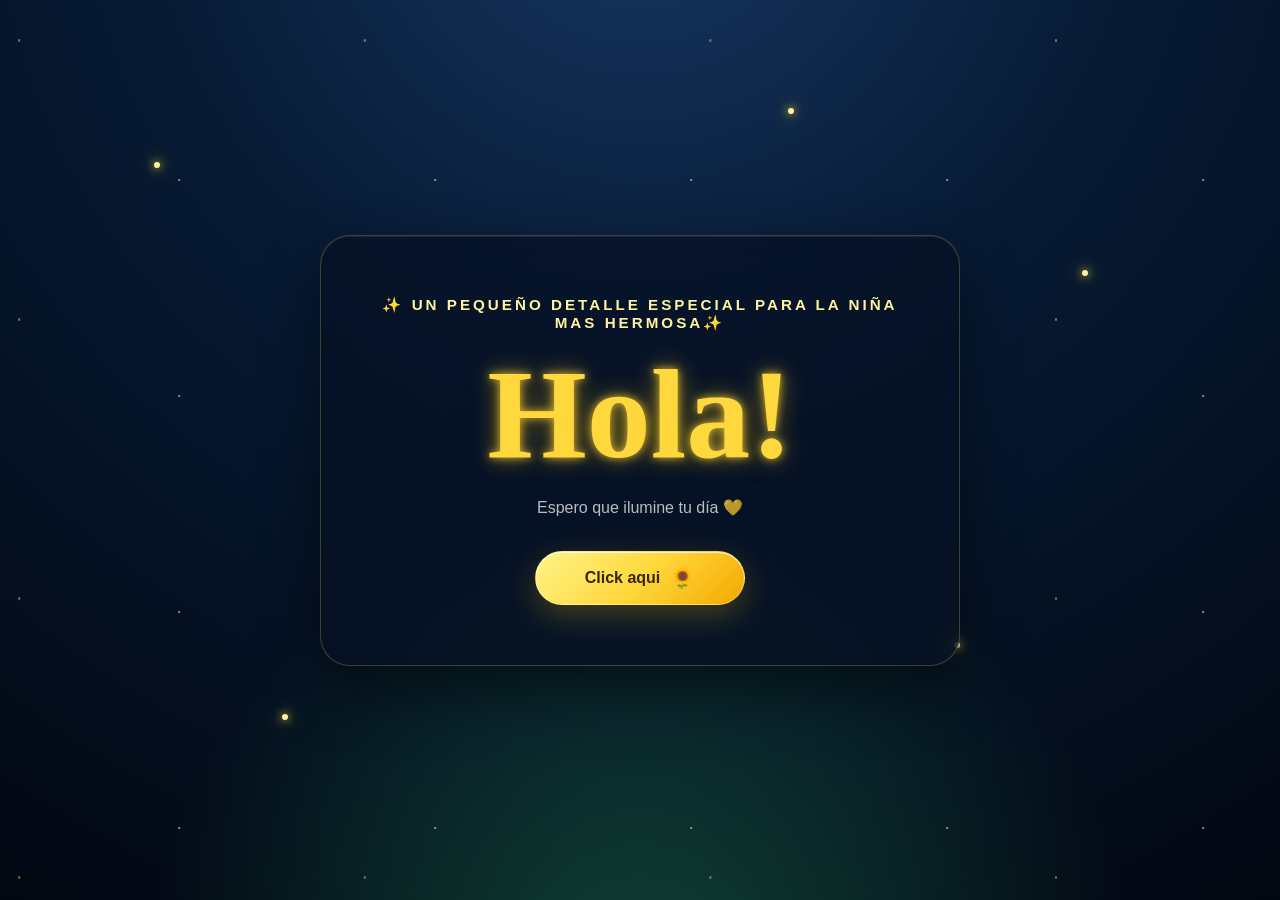
<file: index.html>
<!DOCTYPE html>
<html lang="es">

<head>
    <meta charset="UTF-8">
    <meta http-equiv="X-UA-Compatible" content="IE=edge">
    <meta name="viewport" content="width=device-width, initial-scale=1.0">

    <meta
        name="description"
        content="Un detalle especial acompañado de flores amarillas"
    >

    <link rel="stylesheet" href="css/style.css">
    <link rel="icon" href="img/flowers.png" type="image/x-icon">

    <title>Un detalle para ti</title>
</head>

<body>

    <!-- Elementos decorativos del fondo -->
    <div class="background" aria-hidden="true">
        <span class="light light--1"></span>
        <span class="light light--2"></span>
        <span class="light light--3"></span>
        <span class="light light--4"></span>
        <span class="light light--5"></span>
    </div>

    <!-- Contenido principal -->
    <main class="welcome">

        <section class="welcome__card">

            <p class="welcome__label">
                ✨ Un pequeño detalle especial para la niña mas hermosa✨
            </p>

            <h1 class="greetings" aria-label="¡Hola!">
                <span style="--delay: 0s">H</span>
                <span style="--delay: 0.1s">o</span>
                <span style="--delay: 0.2s">l</span>
                <span style="--delay: 0.3s">a</span>
                <span style="--delay: 0.4s">!</span>
            </h1>

            <div class="description">
                <span>Espero que ilumine tu día 💛</span>
            </div>

            <a class="button" href="flower.html">
                <span>Click aqui</span>
                <span class="button__icon" aria-hidden="true">🌻</span>
            </a>

        </section>

    </main>

</body>

</html>
</file>
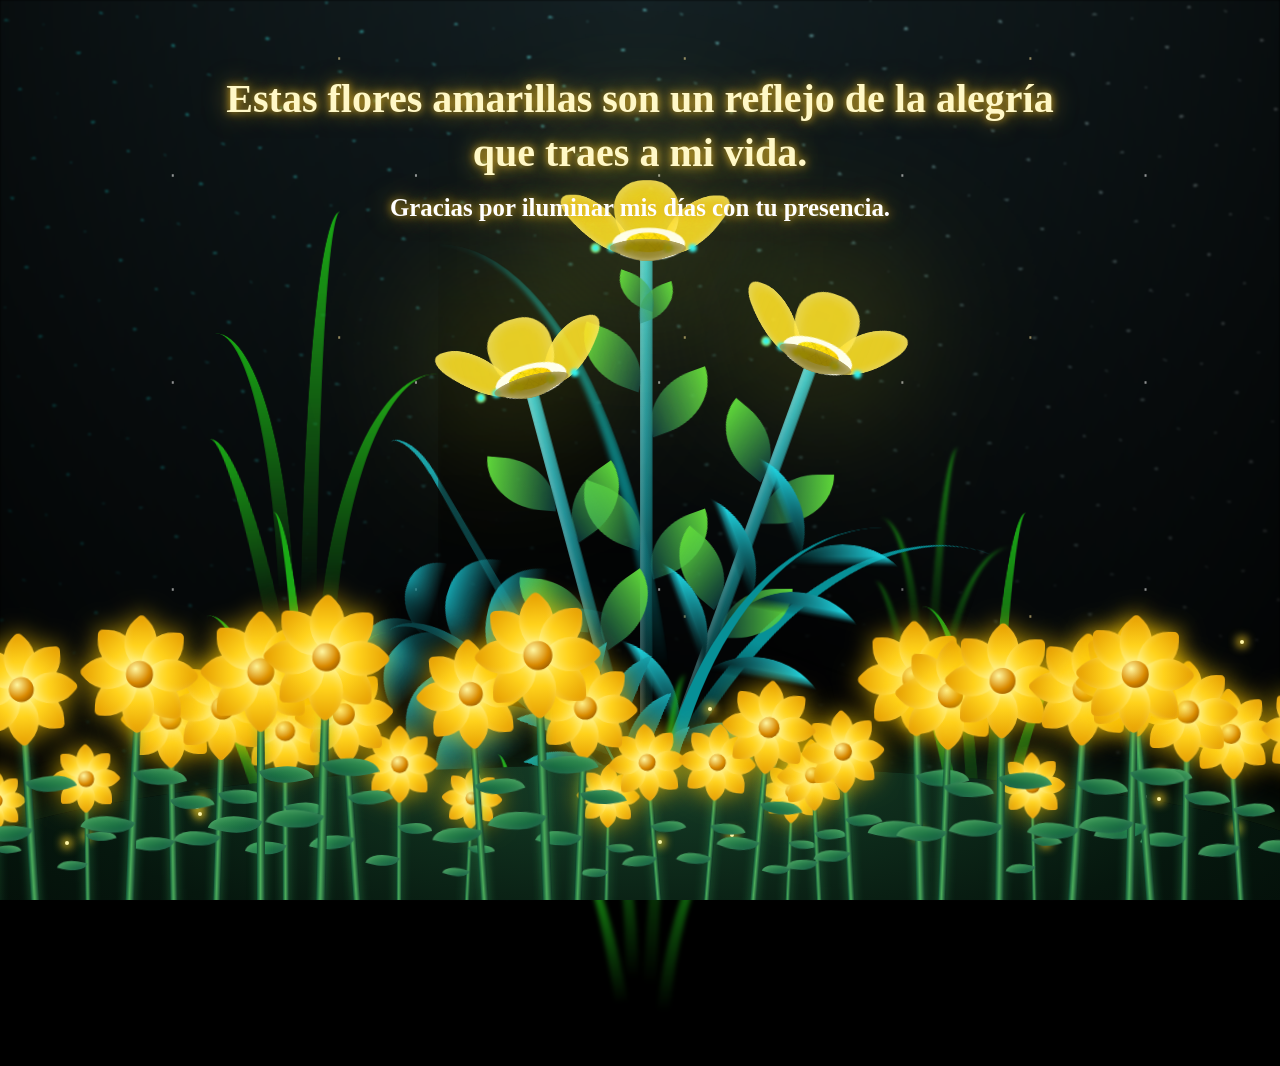
<file: flower.html>
<!DOCTYPE html>
<html lang="es">
  <head>
    <meta charset="UTF-8" />
    <meta http-equiv="X-UA-Compatible" content="IE=edge" />
    <meta name="viewport" content="width=device-width, initial-scale=1.0" />
    <link rel="stylesheet" href="css/main.css" />
    <link rel="icon" href="img/flowers.png" type="image/x-icon" />
    <title>Flower</title>
  </head>
  <body class="not-loaded">
    <audio src="sound/Reik - Inolvidable (Letra  Lyrics).mp3" autoplay></audio>
    <div id="lyrics">
     
    </div>
    <div class="night"></div>
    <div class="flowers">
      <div class="flower flower--1">
        <div class="flower__leafs flower__leafs--1">
          <div class="flower__leaf flower__leaf--1"></div>
          <div class="flower__leaf flower__leaf--2"></div>
          <div class="flower__leaf flower__leaf--3"></div>
          <div class="flower__leaf flower__leaf--4"></div>
          <div class="flower__white-circle"></div>

          <div class="flower__light flower__light--1"></div>
          <div class="flower__light flower__light--2"></div>
          <div class="flower__light flower__light--3"></div>
          <div class="flower__light flower__light--4"></div>
          <div class="flower__light flower__light--5"></div>
          <div class="flower__light flower__light--6"></div>
          <div class="flower__light flower__light--7"></div>
          <div class="flower__light flower__light--8"></div>
        </div>
        <div class="flower__line">
          <div class="flower__line__leaf flower__line__leaf--1"></div>
          <div class="flower__line__leaf flower__line__leaf--2"></div>
          <div class="flower__line__leaf flower__line__leaf--3"></div>
          <div class="flower__line__leaf flower__line__leaf--4"></div>
          <div class="flower__line__leaf flower__line__leaf--5"></div>
          <div class="flower__line__leaf flower__line__leaf--6"></div>
        </div>
      </div>

      <div class="flower flower--2">
        <div class="flower__leafs flower__leafs--2">
          <div class="flower__leaf flower__leaf--1"></div>
          <div class="flower__leaf flower__leaf--2"></div>
          <div class="flower__leaf flower__leaf--3"></div>
          <div class="flower__leaf flower__leaf--4"></div>
          <div class="flower__white-circle"></div>

          <div class="flower__light flower__light--1"></div>
          <div class="flower__light flower__light--2"></div>
          <div class="flower__light flower__light--3"></div>
          <div class="flower__light flower__light--4"></div>
          <div class="flower__light flower__light--5"></div>
          <div class="flower__light flower__light--6"></div>
          <div class="flower__light flower__light--7"></div>
          <div class="flower__light flower__light--8"></div>
        </div>
        <div class="flower__line">
          <div class="flower__line__leaf flower__line__leaf--1"></div>
          <div class="flower__line__leaf flower__line__leaf--2"></div>
          <div class="flower__line__leaf flower__line__leaf--3"></div>
          <div class="flower__line__leaf flower__line__leaf--4"></div>
        </div>
      </div>

      <div class="flower flower--3">
        <div class="flower__leafs flower__leafs--3">
          <div class="flower__leaf flower__leaf--1"></div>
          <div class="flower__leaf flower__leaf--2"></div>
          <div class="flower__leaf flower__leaf--3"></div>
          <div class="flower__leaf flower__leaf--4"></div>
          <div class="flower__white-circle"></div>

          <div class="flower__light flower__light--1"></div>
          <div class="flower__light flower__light--2"></div>
          <div class="flower__light flower__light--3"></div>
          <div class="flower__light flower__light--4"></div>
          <div class="flower__light flower__light--5"></div>
          <div class="flower__light flower__light--6"></div>
          <div class="flower__light flower__light--7"></div>
          <div class="flower__light flower__light--8"></div>
        </div>
        <div class="flower__line">
          <div class="flower__line__leaf flower__line__leaf--1"></div>
          <div class="flower__line__leaf flower__line__leaf--2"></div>
          <div class="flower__line__leaf flower__line__leaf--3"></div>
          <div class="flower__line__leaf flower__line__leaf--4"></div>
        </div>
      </div>

      <div class="grow-ans" style="--d: 1.2s">
        <div class="flower__g-long">
          <div class="flower__g-long__top"></div>
          <div class="flower__g-long__bottom"></div>
        </div>
      </div>

      <div class="growing-grass">
        <div class="flower__grass flower__grass--1">
          <div class="flower__grass--top"></div>
          <div class="flower__grass--bottom"></div>
          <div class="flower__grass__leaf flower__grass__leaf--1"></div>
          <div class="flower__grass__leaf flower__grass__leaf--2"></div>
          <div class="flower__grass__leaf flower__grass__leaf--3"></div>
          <div class="flower__grass__leaf flower__grass__leaf--4"></div>
          <div class="flower__grass__leaf flower__grass__leaf--5"></div>
          <div class="flower__grass__leaf flower__grass__leaf--6"></div>
          <div class="flower__grass__leaf flower__grass__leaf--7"></div>
          <div class="flower__grass__leaf flower__grass__leaf--8"></div>
          <div class="flower__grass__overlay"></div>
        </div>
      </div>

      <div class="growing-grass">
        <div class="flower__grass flower__grass--2">
          <div class="flower__grass--top"></div>
          <div class="flower__grass--bottom"></div>
          <div class="flower__grass__leaf flower__grass__leaf--1"></div>
          <div class="flower__grass__leaf flower__grass__leaf--2"></div>
          <div class="flower__grass__leaf flower__grass__leaf--3"></div>
          <div class="flower__grass__leaf flower__grass__leaf--4"></div>
          <div class="flower__grass__leaf flower__grass__leaf--5"></div>
          <div class="flower__grass__leaf flower__grass__leaf--6"></div>
          <div class="flower__grass__leaf flower__grass__leaf--7"></div>
          <div class="flower__grass__leaf flower__grass__leaf--8"></div>
          <div class="flower__grass__overlay"></div>
        </div>
      </div>

      <div class="grow-ans" style="--d: 2.4s">
        <div class="flower__g-right flower__g-right--1">
          <div class="leaf"></div>
        </div>
      </div>

      <div class="grow-ans" style="--d: 2.8s">
        <div class="flower__g-right flower__g-right--2">
          <div class="leaf"></div>
        </div>
      </div>

      <div class="grow-ans" style="--d: 2.8s">
        <div class="flower__g-front">
          <div
            class="flower__g-front__leaf-wrapper flower__g-front__leaf-wrapper--1"
          >
            <div class="flower__g-front__leaf"></div>
          </div>
          <div
            class="flower__g-front__leaf-wrapper flower__g-front__leaf-wrapper--2"
          >
            <div class="flower__g-front__leaf"></div>
          </div>
          <div
            class="flower__g-front__leaf-wrapper flower__g-front__leaf-wrapper--3"
          >
            <div class="flower__g-front__leaf"></div>
          </div>
          <div
            class="flower__g-front__leaf-wrapper flower__g-front__leaf-wrapper--4"
          >
            <div class="flower__g-front__leaf"></div>
          </div>
          <div
            class="flower__g-front__leaf-wrapper flower__g-front__leaf-wrapper--5"
          >
            <div class="flower__g-front__leaf"></div>
          </div>
          <div
            class="flower__g-front__leaf-wrapper flower__g-front__leaf-wrapper--6"
          >
            <div class="flower__g-front__leaf"></div>
          </div>
          <div
            class="flower__g-front__leaf-wrapper flower__g-front__leaf-wrapper--7"
          >
            <div class="flower__g-front__leaf"></div>
          </div>
          <div
            class="flower__g-front__leaf-wrapper flower__g-front__leaf-wrapper--8"
          >
            <div class="flower__g-front__leaf"></div>
          </div>
          <div class="flower__g-front__line"></div>
        </div>
      </div>

      <div class="grow-ans" style="--d: 3.2s">
        <div class="flower__g-fr">
          <div class="leaf"></div>
          <div class="flower__g-fr__leaf flower__g-fr__leaf--1"></div>
          <div class="flower__g-fr__leaf flower__g-fr__leaf--2"></div>
          <div class="flower__g-fr__leaf flower__g-fr__leaf--3"></div>
          <div class="flower__g-fr__leaf flower__g-fr__leaf--4"></div>
          <div class="flower__g-fr__leaf flower__g-fr__leaf--5"></div>
          <div class="flower__g-fr__leaf flower__g-fr__leaf--6"></div>
          <div class="flower__g-fr__leaf flower__g-fr__leaf--7"></div>
          <div class="flower__g-fr__leaf flower__g-fr__leaf--8"></div>
        </div>
      </div>

      <div class="long-g long-g--0">
        <div class="grow-ans" style="--d: 3s">
          <div class="leaf leaf--0"></div>
        </div>
        <div class="grow-ans" style="--d: 2.2s">
          <div class="leaf leaf--1"></div>
        </div>
        <div class="grow-ans" style="--d: 3.4s">
          <div class="leaf leaf--2"></div>
        </div>
        <div class="grow-ans" style="--d: 3.6s">
          <div class="leaf leaf--3"></div>
        </div>
      </div>

      <div class="long-g long-g--1">
        <div class="grow-ans" style="--d: 3.6s">
          <div class="leaf leaf--0"></div>
        </div>
        <div class="grow-ans" style="--d: 3.8s">
          <div class="leaf leaf--1"></div>
        </div>
        <div class="grow-ans" style="--d: 4s">
          <div class="leaf leaf--2"></div>
        </div>
        <div class="grow-ans" style="--d: 4.2s">
          <div class="leaf leaf--3"></div>
        </div>
      </div>

      <div class="long-g long-g--2">
        <div class="grow-ans" style="--d: 4s">
          <div class="leaf leaf--0"></div>
        </div>
        <div class="grow-ans" style="--d: 4.2s">
          <div class="leaf leaf--1"></div>
        </div>
        <div class="grow-ans" style="--d: 4.4s">
          <div class="leaf leaf--2"></div>
        </div>
        <div class="grow-ans" style="--d: 4.6s">
          <div class="leaf leaf--3"></div>
        </div>
      </div>

      <div class="long-g long-g--3">
        <div class="grow-ans" style="--d: 4s">
          <div class="leaf leaf--0"></div>
        </div>
        <div class="grow-ans" style="--d: 4.2s">
          <div class="leaf leaf--1"></div>
        </div>
        <div class="grow-ans" style="--d: 3s">
          <div class="leaf leaf--2"></div>
        </div>
        <div class="grow-ans" style="--d: 3.6s">
          <div class="leaf leaf--3"></div>
        </div>
      </div>

      <div class="long-g long-g--4">
        <div class="grow-ans" style="--d: 4s">
          <div class="leaf leaf--0"></div>
        </div>
        <div class="grow-ans" style="--d: 4.2s">
          <div class="leaf leaf--1"></div>
        </div>
        <div class="grow-ans" style="--d: 3s">
          <div class="leaf leaf--2"></div>
        </div>
        <div class="grow-ans" style="--d: 3.6s">
          <div class="leaf leaf--3"></div>
        </div>
      </div>

      <div class="long-g long-g--5">
        <div class="grow-ans" style="--d: 4s">
          <div class="leaf leaf--0"></div>
        </div>
        <div class="grow-ans" style="--d: 4.2s">
          <div class="leaf leaf--1"></div>
        </div>
        <div class="grow-ans" style="--d: 3s">
          <div class="leaf leaf--2"></div>
        </div>
        <div class="grow-ans" style="--d: 3.6s">
          <div class="leaf leaf--3"></div>
        </div>
      </div>

      <div class="long-g long-g--6">
        <div class="grow-ans" style="--d: 4.2s">
          <div class="leaf leaf--0"></div>
        </div>
        <div class="grow-ans" style="--d: 4.4s">
          <div class="leaf leaf--1"></div>
        </div>
        <div class="grow-ans" style="--d: 4.6s">
          <div class="leaf leaf--2"></div>
        </div>
        <div class="grow-ans" style="--d: 4.8s">
          <div class="leaf leaf--3"></div>
        </div>
      </div>

      <div class="long-g long-g--7">
        <div class="grow-ans" style="--d: 3s">
          <div class="leaf leaf--0"></div>
        </div>
        <div class="grow-ans" style="--d: 3.2s">
          <div class="leaf leaf--1"></div>
        </div>
        <div class="grow-ans" style="--d: 3.5s">
          <div class="leaf leaf--2"></div>
        </div>
        <div class="grow-ans" style="--d: 3.6s">
          <div class="leaf leaf--3"></div>
        </div>
      </div>
    </div>
    <script src="anim.js"></script>
    <script src="main.js"></script>
  
   <h1 class="message">
    Estas flores amarillas son un reflejo de la alegría que traes a mi vida.
    <span>Gracias por iluminar mis días con tu presencia.</span>
  </h1>

  <main class="generated-garden" id="garden" aria-label="Jardín animado de flores amarillas">
    <div class="generated-ground"></div>
  </main>

  <script>
    // Activa las animaciones aunque los scripts externos no estén disponibles.
    window.addEventListener("load", () => {
      document.body.classList.remove("not-loaded");
    });

    const garden = document.getElementById("garden");
    const amount = window.innerWidth <= 650 ? 18 : 32;

    function createFlower(index) {
      const flower = document.createElement("div");
      const x = (index / (amount - 1)) * 100 + (Math.random() * 2.4 - 1.2);
      const scale = 0.55 + Math.random() * 0.72;
      const delay = Math.random() * 1.7;
      const lean = -5 + Math.random() * 10;

      flower.className = "generated-flower";
      flower.style.setProperty("--x", `${x}%`);
      flower.style.setProperty("--size", scale.toFixed(2));
      flower.style.setProperty("--delay", `${delay.toFixed(2)}s`);
      flower.style.setProperty("--lean", `${lean.toFixed(1)}deg`);
      flower.style.zIndex = String(Math.round(scale * 10));

      flower.innerHTML = `
        <div class="generated-stem"></div>
        <div class="generated-leaf generated-leaf--left"></div>
        <div class="generated-leaf generated-leaf--right"></div>
        <div class="generated-bloom">
          ${'<i class="generated-petal"></i>'.repeat(8)}
          <i class="generated-center"></i>
        </div>`;

      garden.appendChild(flower);
    }

    function createSpark(index) {
      const spark = document.createElement("i");
      spark.className = "generated-spark";
      spark.style.left = `${3 + Math.random() * 94}%`;
      spark.style.bottom = `${8 + Math.random() * 35}%`;
      spark.style.setProperty("--delay", `${(index * .31).toFixed(2)}s`);
      garden.appendChild(spark);
    }

    for (let index = 0; index < amount; index += 1) createFlower(index);
    for (let index = 0; index < 24; index += 1) createSpark(index);
  </script>
  </body>
</html>
</file>
<file: css/style.css>
/* ==============================
   CONFIGURACIÓN GENERAL
   ============================== */

:root {
    --background-dark: #020711;
    --background-blue: #071b35;
    --yellow: #ffd83d;
    --yellow-light: #fff3a0;
    --white: #ffffff;
    --card-background: rgba(6, 17, 35, 0.7);
}

* {
    box-sizing: border-box;
    margin: 0;
    padding: 0;
}

html {
    min-height: 100%;
}

body {
    min-height: 100vh;
    overflow: hidden;

    display: flex;
    align-items: center;
    justify-content: center;

    font-family: "Segoe UI", Arial, sans-serif;
    color: var(--white);

    background:
        radial-gradient(
            circle at 50% 110%,
            rgba(39, 166, 100, 0.35),
            transparent 42%
        ),
        radial-gradient(
            circle at 50% -15%,
            #183764 0%,
            var(--background-blue) 40%,
            var(--background-dark) 100%
        );
}

/* ==============================
   FONDO DECORATIVO
   ============================== */

.background {
    position: fixed;
    inset: 0;
    z-index: 0;
    overflow: hidden;
    pointer-events: none;
}

.background::before {
    content: "";
    position: absolute;
    inset: 0;

    opacity: 0.55;

    background-image:
        radial-gradient(
            circle,
            rgba(255, 255, 255, 0.9) 0 1px,
            transparent 1.5px
        ),
        radial-gradient(
            circle,
            rgba(255, 225, 105, 0.85) 0 1px,
            transparent 1.5px
        );

    background-position:
        4vw 8vh,
        15vw 20vh;

    background-size:
        20vw 24vh,
        27vw 31vh;

    animation: stars 4s ease-in-out infinite alternate;
}

.light {
    position: absolute;
    width: 6px;
    height: 6px;

    border-radius: 50%;
    background: var(--yellow-light);

    box-shadow:
        0 0 8px var(--yellow),
        0 0 18px rgba(255, 216, 61, 0.8);

    animation: float 5s ease-in-out infinite;
}

.light--1 {
    top: 18%;
    left: 12%;
}

.light--2 {
    top: 30%;
    right: 15%;
    animation-delay: 1s;
}

.light--3 {
    bottom: 20%;
    left: 22%;
    animation-delay: 2s;
}

.light--4 {
    bottom: 28%;
    right: 25%;
    animation-delay: 0.5s;
}

.light--5 {
    top: 12%;
    right: 38%;
    animation-delay: 1.5s;
}

/* ==============================
   CONTENIDO PRINCIPAL
   ============================== */

.welcome {
    position: relative;
    z-index: 10;

    width: min(92%, 680px);
    padding: 20px;
}

.welcome__card {
    padding: clamp(32px, 7vw, 60px) clamp(22px, 6vw, 55px);

    text-align: center;

    border: 1px solid rgba(255, 230, 110, 0.22);
    border-radius: 30px;

    background: var(--card-background);
    box-shadow:
        0 25px 60px rgba(0, 0, 0, 0.45),
        inset 0 1px rgba(255, 255, 255, 0.08);

    backdrop-filter: blur(12px);
    animation: card-appear 1.2s ease both;
}

.welcome__label {
    margin-bottom: 18px;

    color: var(--yellow-light);
    font-size: clamp(0.78rem, 2vw, 0.95rem);
    font-weight: 600;
    letter-spacing: 3px;
    text-transform: uppercase;
}

/* ==============================
   SALUDO ANIMADO
   ============================== */

.greetings {
    display: flex;
    justify-content: center;

    margin-bottom: 20px;

    font-family: Georgia, "Times New Roman", serif;
    font-size: clamp(4rem, 16vw, 8rem);
    line-height: 1;
}

.greetings span {
    display: inline-block;

    color: var(--yellow);
    text-shadow:
        0 0 8px rgba(255, 216, 61, 0.8),
        0 0 24px rgba(255, 195, 0, 0.55);

    animation:
        letter-appear 0.8s ease var(--delay) both,
        letter-float 2.6s ease-in-out
        calc(var(--delay) + 0.8s) infinite;
}

/* ==============================
   DESCRIPCIÓN
   ============================== */

.description {
    margin-bottom: 34px;
}

.description p {
    margin-bottom: 8px;

    color: var(--white);
    font-size: clamp(1.05rem, 3vw, 1.4rem);
    font-weight: 600;
    letter-spacing: 1px;
}

.description span {
    color: rgba(255, 255, 255, 0.72);
    font-size: clamp(0.9rem, 2vw, 1rem);
}

/* ==============================
   BOTÓN
   ============================== */

.button {
    display: inline-flex;
    align-items: center;
    justify-content: center;
    gap: 10px;

    min-width: 210px;
    padding: 14px 24px;

    border: 1px solid rgba(255, 255, 255, 0.3);
    border-radius: 999px;

    color: #362600;
    font-size: 1rem;
    font-weight: 700;
    text-decoration: none;

    background: linear-gradient(
        135deg,
        #fff58a,
        var(--yellow),
        #f3a900
    );

    box-shadow:
        0 10px 30px rgba(255, 190, 0, 0.25),
        inset 0 1px rgba(255, 255, 255, 0.7);

    transition:
        transform 0.25s ease,
        box-shadow 0.25s ease,
        filter 0.25s ease;
}

.button:hover {
    transform: translateY(-4px) scale(1.03);
    filter: brightness(1.08);

    box-shadow:
        0 15px 38px rgba(255, 190, 0, 0.4),
        inset 0 1px rgba(255, 255, 255, 0.8);
}

.button:active {
    transform: translateY(-1px) scale(0.98);
}

.button:focus-visible {
    outline: 3px solid var(--white);
    outline-offset: 5px;
}

.button__icon {
    font-size: 1.25rem;
    transition: transform 0.3s ease;
}

.button:hover .button__icon {
    transform: rotate(15deg) scale(1.15);
}

/* ==============================
   ANIMACIONES
   ============================== */

@keyframes card-appear {
    from {
        opacity: 0;
        transform: translateY(30px) scale(0.96);
    }

    to {
        opacity: 1;
        transform: translateY(0) scale(1);
    }
}

@keyframes letter-appear {
    from {
        opacity: 0;
        transform: translateY(-35px) rotate(-8deg);
    }

    to {
        opacity: 1;
        transform: translateY(0) rotate(0);
    }
}

@keyframes letter-float {
    0%,
    100% {
        transform: translateY(0);
    }

    50% {
        transform: translateY(-8px);
    }
}

@keyframes float {
    0%,
    100% {
        opacity: 0.25;
        transform: translateY(18px) scale(0.7);
    }

    50% {
        opacity: 1;
        transform: translateY(-22px) scale(1);
    }
}

@keyframes stars {
    from {
        opacity: 0.35;
    }

    to {
        opacity: 0.7;
    }
}

/* ==============================
   DISEÑO PARA CELULARES
   ============================== */

@media (max-width: 600px) {
    .welcome {
        width: 94%;
        padding: 12px;
    }

    .welcome__card {
        padding: 35px 18px;
        border-radius: 24px;
    }

    .greetings {
        font-size: clamp(4rem, 22vw, 6rem);
    }

    .button {
        width: 100%;
        max-width: 280px;
    }
}

/* Reduce las animaciones si el usuario lo solicita */

@media (prefers-reduced-motion: reduce) {
    *,
    *::before,
    *::after {
        animation-duration: 0.01ms !important;
        animation-iteration-count: 1 !important;
    }
}
</file>
<file: css/main.css>
*,
*::after,
*::before {
  padding: 0;
  margin: 0;
  box-sizing: border-box;
}

:root {
  --dark-color: #000;
}

body {
  display: flex;
  align-items: flex-end;
  justify-content: center;
  min-height: 100vh;
  background-color: var(--dark-color);
  overflow: hidden;
  perspective: 1000px;
}

#lyrics {
  font-size: 28px;
  font-family: "Franklin Gothic Medium", "Arial Narrow", Arial, sans-serif;
  color: white;
  position: absolute;
  margin-bottom: 20%;
  z-index: 1;
  font-weight: bold;
  letter-spacing: 4px;
}
@media only screen and (max-width: 600px) {
  /* Estilos específicos para dispositivos con un ancho máximo de 600px */
  #lyrics {
      font-size: 14px; /* Reduce el tamaño del texto para dispositivos más pequeños */
      margin-bottom: 530px;
      letter-spacing: 3px;
  }

}
.titulo {
  margin-bottom: 180px;
  font-family: "Arial Narrow", Arial, sans-serif;
  color: yellow;
  position: absolute;
  font-weight: bold;
  letter-spacing: 10px;
  opacity: 0;
  animation: fadeIn 3s ease-in-out forwards;
  text-align: center;
}
@keyframes fadeIn {
  from {
    opacity: 0;
  }
  to {
    opacity: 1;
  }
}

.night {
  z-index: -1;
  position: absolute;
  left: 50%;
  top: 0;
  transform: translateX(-50%);
  width: 100%;
  height: 100%;
  filter: blur(0.1vmin);
  background-image: radial-gradient(
      ellipse at top,
      transparent 0%,
      var(--dark-color)
    ),
    radial-gradient(
      ellipse at bottom,
      var(--dark-color),
      rgba(145, 233, 255, 0.2)
    ),
    repeating-linear-gradient(
      220deg,
      rgb(0, 0, 0) 0px,
      rgb(0, 0, 0) 19px,
      transparent 19px,
      transparent 22px
    ),
    repeating-linear-gradient(
      189deg,
      rgb(0, 0, 0) 0px,
      rgb(0, 0, 0) 19px,
      transparent 19px,
      transparent 22px
    ),
    repeating-linear-gradient(
      148deg,
      rgb(0, 0, 0) 0px,
      rgb(0, 0, 0) 19px,
      transparent 19px,
      transparent 22px
    ),
    linear-gradient(90deg, rgb(0, 255, 250), rgb(240, 240, 240));
}

.flowers {
  position: relative;
  transform: scale(0.9);
  /*margin-bottom: 100px;
  */
}

@media only screen and (max-width: 600px) {
  /* Estilos específicos para dispositivos con un ancho máximo de 600px */
.flowers {
      font-size: 14px;
      margin-bottom: 35%;
      letter-spacing: 3px;
      transform: scale(1.0);
}

}

.flower {
  position: absolute;
  bottom: 10vmin;
  transform-origin: bottom center;
  z-index: 10;
  --fl-speed: 0.8s;
}
.flower--1 {
  -webkit-animation: moving-flower-1 4s linear infinite;
  animation: moving-flower-1 4s linear infinite;
}
.flower--1 .flower__line {
  height: 70vmin;
  -webkit-animation-delay: 0.3s;
  animation-delay: 0.3s;
}
.flower--1 .flower__line__leaf--1 {
  -webkit-animation: blooming-leaf-right var(--fl-speed) 1.6s backwards;
  animation: blooming-leaf-right var(--fl-speed) 1.6s backwards;
}
.flower--1 .flower__line__leaf--2 {
  -webkit-animation: blooming-leaf-right var(--fl-speed) 1.4s backwards;
  animation: blooming-leaf-right var(--fl-speed) 1.4s backwards;
}
.flower--1 .flower__line__leaf--3 {
  -webkit-animation: blooming-leaf-left var(--fl-speed) 1.2s backwards;
  animation: blooming-leaf-left var(--fl-speed) 1.2s backwards;
}
.flower--1 .flower__line__leaf--4 {
  -webkit-animation: blooming-leaf-left var(--fl-speed) 1s backwards;
  animation: blooming-leaf-left var(--fl-speed) 1s backwards;
}
.flower--1 .flower__line__leaf--5 {
  -webkit-animation: blooming-leaf-right var(--fl-speed) 1.8s backwards;
  animation: blooming-leaf-right var(--fl-speed) 1.8s backwards;
}
.flower--1 .flower__line__leaf--6 {
  -webkit-animation: blooming-leaf-left var(--fl-speed) 2s backwards;
  animation: blooming-leaf-left var(--fl-speed) 2s backwards;
}
.flower--2 {
  left: 50%;
  transform: rotate(20deg);
  -webkit-animation: moving-flower-2 4s linear infinite;
  animation: moving-flower-2 4s linear infinite;
}
.flower--2 .flower__line {
  height: 60vmin;
  -webkit-animation-delay: 0.6s;
  animation-delay: 0.6s;
}
.flower--2 .flower__line__leaf--1 {
  -webkit-animation: blooming-leaf-right var(--fl-speed) 1.9s backwards;
  animation: blooming-leaf-right var(--fl-speed) 1.9s backwards;
}
.flower--2 .flower__line__leaf--2 {
  -webkit-animation: blooming-leaf-right var(--fl-speed) 1.7s backwards;
  animation: blooming-leaf-right var(--fl-speed) 1.7s backwards;
}
.flower--2 .flower__line__leaf--3 {
  -webkit-animation: blooming-leaf-left var(--fl-speed) 1.5s backwards;
  animation: blooming-leaf-left var(--fl-speed) 1.5s backwards;
}
.flower--2 .flower__line__leaf--4 {
  -webkit-animation: blooming-leaf-left var(--fl-speed) 1.3s backwards;
  animation: blooming-leaf-left var(--fl-speed) 1.3s backwards;
}
.flower--3 {
  left: 50%;
  transform: rotate(-15deg);
  -webkit-animation: moving-flower-3 4s linear infinite;
  animation: moving-flower-3 4s linear infinite;
}
.flower--3 .flower__line {
  -webkit-animation-delay: 0.9s;
  animation-delay: 0.9s;
}
.flower--3 .flower__line__leaf--1 {
  -webkit-animation: blooming-leaf-right var(--fl-speed) 2.5s backwards;
  animation: blooming-leaf-right var(--fl-speed) 2.5s backwards;
}
.flower--3 .flower__line__leaf--2 {
  -webkit-animation: blooming-leaf-right var(--fl-speed) 2.3s backwards;
  animation: blooming-leaf-right var(--fl-speed) 2.3s backwards;
}
.flower--3 .flower__line__leaf--3 {
  -webkit-animation: blooming-leaf-left var(--fl-speed) 2.1s backwards;
  animation: blooming-leaf-left var(--fl-speed) 2.1s backwards;
}
.flower--3 .flower__line__leaf--4 {
  -webkit-animation: blooming-leaf-left var(--fl-speed) 1.9s backwards;
  animation: blooming-leaf-left var(--fl-speed) 1.9s backwards;
}
.flower__leafs {
  position: relative;
  -webkit-animation: blooming-flower 2s backwards;
  animation: blooming-flower 2s backwards;
}
.flower__leafs--1 {
  -webkit-animation-delay: 1.1s;
  animation-delay: 1.1s;
}
.flower__leafs--2 {
  -webkit-animation-delay: 1.4s;
  animation-delay: 1.4s;
}
.flower__leafs--3 {
  -webkit-animation-delay: 1.7s;
  animation-delay: 1.7s;
}
.flower__leafs::after {
  content: "";
  position: absolute;
  left: 0;
  top: 0;
  transform: translate(-50%, -100%);
  width: 8vmin;
  height: 8vmin;
  background-color: #f9fd25;
  /* background-color: #fd2525; */
  filter: blur(10vmin);
}
.flower__leaf {
  position: absolute;
  bottom: 0;
  left: 50%;
  width: 8vmin;
  height: 11vmin;
  border-radius: 51% 49% 47% 53%/44% 45% 55% 69%;
  background-color: #253bfd;
  background-color: #fddd25;
  transform-origin: bottom center;
  opacity: 0.9;
  box-shadow: inset 0 0 2vmin rgba(255, 255, 255, 0.5);
}
.flower__leaf--1 {
  transform: translate(-10%, 1%) rotateY(40deg) rotateX(-50deg);
}
.flower__leaf--2 {
  transform: translate(-50%, -4%) rotateX(40deg);
}
.flower__leaf--3 {
  transform: translate(-90%, 0%) rotateY(45deg) rotateX(50deg);
}
.flower__leaf--4 {
  width: 8vmin;
  height: 8vmin;
  transform-origin: bottom left;
  border-radius: 4vmin 10vmin 4vmin 4vmin;
  transform: translate(0%, 18%) rotateX(70deg) rotate(-43deg);
  background-color: #7c6901;
  z-index: 1;
  opacity: 0.8;
}
.flower__white-circle {
  position: absolute;
  left: -3.5vmin;
  top: -3vmin;
  width: 9vmin;
  height: 4vmin;
  border-radius: 50%;
  background-color: #fff;
}
.flower__white-circle::after {
  content: "";
  position: absolute;
  left: 50%;
  top: 45%;
  transform: translate(-50%, -50%);
  width: 60%;
  height: 60%;
  border-radius: inherit;
  background-image: repeating-linear-gradient(
      135deg,
      rgba(0, 0, 0, 0.03) 0px,
      rgba(0, 0, 0, 0.03) 1px,
      transparent 1px,
      transparent 12px
    ),
    repeating-linear-gradient(
      45deg,
      rgba(0, 0, 0, 0.03) 0px,
      rgba(0, 0, 0, 0.03) 1px,
      transparent 1px,
      transparent 12px
    ),
    repeating-linear-gradient(
      67.5deg,
      rgba(0, 0, 0, 0.03) 0px,
      rgba(0, 0, 0, 0.03) 1px,
      transparent 1px,
      transparent 12px
    ),
    repeating-linear-gradient(
      135deg,
      rgba(0, 0, 0, 0.03) 0px,
      rgba(0, 0, 0, 0.03) 1px,
      transparent 1px,
      transparent 12px
    ),
    repeating-linear-gradient(
      45deg,
      rgba(0, 0, 0, 0.03) 0px,
      rgba(0, 0, 0, 0.03) 1px,
      transparent 1px,
      transparent 12px
    ),
    repeating-linear-gradient(
      112.5deg,
      rgba(0, 0, 0, 0.03) 0px,
      rgba(0, 0, 0, 0.03) 1px,
      transparent 1px,
      transparent 12px
    ),
    repeating-linear-gradient(
      112.5deg,
      rgba(0, 0, 0, 0.03) 0px,
      rgba(0, 0, 0, 0.03) 1px,
      transparent 1px,
      transparent 12px
    ),
    repeating-linear-gradient(
      45deg,
      rgba(0, 0, 0, 0.03) 0px,
      rgba(0, 0, 0, 0.03) 1px,
      transparent 1px,
      transparent 12px
    ),
    repeating-linear-gradient(
      22.5deg,
      rgba(0, 0, 0, 0.03) 0px,
      rgba(0, 0, 0, 0.03) 1px,
      transparent 1px,
      transparent 12px
    ),
    repeating-linear-gradient(
      45deg,
      rgba(0, 0, 0, 0.03) 0px,
      rgba(0, 0, 0, 0.03) 1px,
      transparent 1px,
      transparent 12px
    ),
    repeating-linear-gradient(
      22.5deg,
      rgba(0, 0, 0, 0.03) 0px,
      rgba(0, 0, 0, 0.03) 1px,
      transparent 1px,
      transparent 12px
    ),
    repeating-linear-gradient(
      135deg,
      rgba(0, 0, 0, 0.03) 0px,
      rgba(0, 0, 0, 0.03) 1px,
      transparent 1px,
      transparent 12px
    ),
    repeating-linear-gradient(
      157.5deg,
      rgba(0, 0, 0, 0.03) 0px,
      rgba(0, 0, 0, 0.03) 1px,
      transparent 1px,
      transparent 12px
    ),
    repeating-linear-gradient(
      67.5deg,
      rgba(0, 0, 0, 0.03) 0px,
      rgba(0, 0, 0, 0.03) 1px,
      transparent 1px,
      transparent 12px
    ),
    repeating-linear-gradient(
      67.5deg,
      rgba(0, 0, 0, 0.03) 0px,
      rgba(0, 0, 0, 0.03) 1px,
      transparent 1px,
      transparent 12px
    ),
    linear-gradient(90deg, rgb(255, 235, 18), rgb(255, 206, 0));
}
.flower__line {
  height: 55vmin;
  width: 1.5vmin;
  background-image: linear-gradient(
      to left,
      rgba(0, 0, 0, 0.2),
      transparent,
      rgba(255, 255, 255, 0.2)
    ),
    linear-gradient(to top, transparent 10%, #14757a, #39c6d6);
  box-shadow: inset 0 0 2px rgba(0, 0, 0, 0.5);
  -webkit-animation: grow-flower-tree 4s backwards;
  animation: grow-flower-tree 4s backwards;
}
.flower__line__leaf {
  --w: 7vmin;
  --h: calc(var(--w) + 2vmin);
  position: absolute;
  top: 20%;
  left: 90%;
  width: var(--w);
  height: var(--h);
  border-top-right-radius: var(--h);
  border-bottom-left-radius: var(--h);
  background-image: linear-gradient(to top, rgba(20, 117, 122, 0.4), #5ed639);
}
.flower__line__leaf--1 {
  transform: rotate(70deg) rotateY(30deg);
}
.flower__line__leaf--2 {
  top: 45%;
  transform: rotate(70deg) rotateY(30deg);
}
.flower__line__leaf--3,
.flower__line__leaf--4,
.flower__line__leaf--6 {
  border-top-right-radius: 0;
  border-bottom-left-radius: 0;
  border-top-left-radius: var(--h);
  border-bottom-right-radius: var(--h);
  left: -460%;
  top: 12%;
  transform: rotate(-70deg) rotateY(30deg);
}
.flower__line__leaf--4 {
  top: 40%;
}
.flower__line__leaf--5 {
  top: 0;
  transform-origin: left;
  transform: rotate(70deg) rotateY(30deg) scale(0.6);
}
.flower__line__leaf--6 {
  top: -2%;
  left: -450%;
  transform-origin: right;
  transform: rotate(-70deg) rotateY(30deg) scale(0.6);
}
.flower__light {
  position: absolute;
  bottom: 0vmin;
  width: 1vmin;
  height: 1vmin;
  background-color: rgb(255, 251, 0);
  border-radius: 50%;
  filter: blur(0.2vmin);
  -webkit-animation: light-ans 4s linear infinite backwards;
  animation: light-ans 4s linear infinite backwards;
}
.flower__light:nth-child(odd) {
  background-color: #23f0ff;
}
.flower__light--1 {
  left: -2vmin;
  -webkit-animation-delay: 1s;
  animation-delay: 1s;
}
.flower__light--2 {
  left: 3vmin;
  -webkit-animation-delay: 0.5s;
  animation-delay: 0.5s;
}
.flower__light--3 {
  left: -6vmin;
  -webkit-animation-delay: 0.3s;
  animation-delay: 0.3s;
}
.flower__light--4 {
  left: 6vmin;
  -webkit-animation-delay: 0.9s;
  animation-delay: 0.9s;
}
.flower__light--5 {
  left: -1vmin;
  -webkit-animation-delay: 1.5s;
  animation-delay: 1.5s;
}
.flower__light--6 {
  left: -4vmin;
  -webkit-animation-delay: 3s;
  animation-delay: 3s;
}
.flower__light--7 {
  left: 3vmin;
  -webkit-animation-delay: 2s;
  animation-delay: 2s;
}
.flower__light--8 {
  left: -6vmin;
  -webkit-animation-delay: 3.5s;
  animation-delay: 3.5s;
}
.flower__grass {
  --c: #159faa;
  --line-w: 1.5vmin;
  position: absolute;
  bottom: 12vmin;
  left: -7vmin;
  display: flex;
  flex-direction: column;
  align-items: flex-end;
  z-index: 20;
  transform-origin: bottom center;
  transform: rotate(-48deg) rotateY(40deg);
}
.flower__grass--1 {
  -webkit-animation: moving-grass 2s linear infinite;
  animation: moving-grass 2s linear infinite;
}
.flower__grass--2 {
  left: 2vmin;
  bottom: 10vmin;
  transform: scale(0.5) rotate(75deg) rotateX(10deg) rotateY(-200deg);
  opacity: 0.8;
  z-index: 0;
  -webkit-animation: moving-grass--2 1.5s linear infinite;
  animation: moving-grass--2 1.5s linear infinite;
}
.flower__grass--top {
  width: 7vmin;
  height: 10vmin;
  border-top-right-radius: 100%;
  border-right: var(--line-w) solid var(--c);
  transform-origin: bottom center;
  transform: rotate(-2deg);
}
.flower__grass--bottom {
  margin-top: -2px;
  width: var(--line-w);
  height: 25vmin;
  background-image: linear-gradient(to top, transparent, var(--c));
}
.flower__grass__leaf {
  --size: 10vmin;
  position: absolute;
  width: calc(var(--size) * 2.1);
  height: var(--size);
  border-top-left-radius: var(--size);
  border-top-right-radius: var(--size);
  background-image: linear-gradient(
    to top,
    transparent,
    transparent 30%,
    var(--c)
  );
  z-index: 100;
}
.flower__grass__leaf--1 {
  top: -6%;
  left: 30%;
  --size: 6vmin;
  transform: rotate(-20deg);
  -webkit-animation: growing-grass-ans--1 2s 2.6s backwards;
  animation: growing-grass-ans--1 2s 2.6s backwards;
}
@-webkit-keyframes growing-grass-ans--1 {
  0% {
    transform-origin: bottom left;
    transform: rotate(-20deg) scale(0);
  }
}
@keyframes growing-grass-ans--1 {
  0% {
    transform-origin: bottom left;
    transform: rotate(-20deg) scale(0);
  }
}
.flower__grass__leaf--2 {
  top: -5%;
  left: -110%;
  --size: 6vmin;
  transform: rotate(10deg);
  -webkit-animation: growing-grass-ans--2 2s 2.4s linear backwards;
  animation: growing-grass-ans--2 2s 2.4s linear backwards;
}
@-webkit-keyframes growing-grass-ans--2 {
  0% {
    transform-origin: bottom right;
    transform: rotate(10deg) scale(0);
  }
}
@keyframes growing-grass-ans--2 {
  0% {
    transform-origin: bottom right;
    transform: rotate(10deg) scale(0);
  }
}
.flower__grass__leaf--3 {
  top: 5%;
  left: 60%;
  --size: 8vmin;
  transform: rotate(-18deg) rotateX(-20deg);
  -webkit-animation: growing-grass-ans--3 2s 2.2s linear backwards;
  animation: growing-grass-ans--3 2s 2.2s linear backwards;
}
@-webkit-keyframes growing-grass-ans--3 {
  0% {
    transform-origin: bottom left;
    transform: rotate(-18deg) rotateX(-20deg) scale(0);
  }
}
@keyframes growing-grass-ans--3 {
  0% {
    transform-origin: bottom left;
    transform: rotate(-18deg) rotateX(-20deg) scale(0);
  }
}
.flower__grass__leaf--4 {
  top: 6%;
  left: -135%;
  --size: 8vmin;
  transform: rotate(2deg);
  -webkit-animation: growing-grass-ans--4 2s 2s linear backwards;
  animation: growing-grass-ans--4 2s 2s linear backwards;
}
@-webkit-keyframes growing-grass-ans--4 {
  0% {
    transform-origin: bottom right;
    transform: rotate(2deg) scale(0);
  }
}
@keyframes growing-grass-ans--4 {
  0% {
    transform-origin: bottom right;
    transform: rotate(2deg) scale(0);
  }
}
.flower__grass__leaf--5 {
  top: 20%;
  left: 60%;
  --size: 10vmin;
  transform: rotate(-24deg) rotateX(-20deg);
  -webkit-animation: growing-grass-ans--5 2s 1.8s linear backwards;
  animation: growing-grass-ans--5 2s 1.8s linear backwards;
}
@-webkit-keyframes growing-grass-ans--5 {
  0% {
    transform-origin: bottom left;
    transform: rotate(-24deg) rotateX(-20deg) scale(0);
  }
}
@keyframes growing-grass-ans--5 {
  0% {
    transform-origin: bottom left;
    transform: rotate(-24deg) rotateX(-20deg) scale(0);
  }
}
.flower__grass__leaf--6 {
  top: 22%;
  left: -180%;
  --size: 10vmin;
  transform: rotate(10deg);
  -webkit-animation: growing-grass-ans--6 2s 1.6s linear backwards;
  animation: growing-grass-ans--6 2s 1.6s linear backwards;
}
@-webkit-keyframes growing-grass-ans--6 {
  0% {
    transform-origin: bottom right;
    transform: rotate(10deg) scale(0);
  }
}
@keyframes growing-grass-ans--6 {
  0% {
    transform-origin: bottom right;
    transform: rotate(10deg) scale(0);
  }
}
.flower__grass__leaf--7 {
  top: 39%;
  left: 70%;
  --size: 10vmin;
  transform: rotate(-10deg);
  -webkit-animation: growing-grass-ans--7 2s 1.4s linear backwards;
  animation: growing-grass-ans--7 2s 1.4s linear backwards;
}
@-webkit-keyframes growing-grass-ans--7 {
  0% {
    transform-origin: bottom left;
    transform: rotate(-10deg) scale(0);
  }
}
@keyframes growing-grass-ans--7 {
  0% {
    transform-origin: bottom left;
    transform: rotate(-10deg) scale(0);
  }
}
.flower__grass__leaf--8 {
  top: 40%;
  left: -215%;
  --size: 11vmin;
  transform: rotate(10deg);
  -webkit-animation: growing-grass-ans--8 2s 1.2s linear backwards;
  animation: growing-grass-ans--8 2s 1.2s linear backwards;
}
@-webkit-keyframes growing-grass-ans--8 {
  0% {
    transform-origin: bottom right;
    transform: rotate(10deg) scale(0);
  }
}
@keyframes growing-grass-ans--8 {
  0% {
    transform-origin: bottom right;
    transform: rotate(10deg) scale(0);
  }
}
.flower__grass__overlay {
  position: absolute;
  top: -10%;
  right: 0%;
  width: 100%;
  height: 100%;
  background-color: rgba(0, 0, 0, 0.6);
  filter: blur(1.5vmin);
  z-index: 100;
}
.flower__g-long {
  --w: 2vmin;
  --h: 6vmin;
  --c: #159faa;
  position: absolute;
  bottom: 10vmin;
  left: -3vmin;
  transform-origin: bottom center;
  transform: rotate(-30deg) rotateY(-20deg);
  display: flex;
  flex-direction: column;
  align-items: flex-end;
  -webkit-animation: flower-g-long-ans 3s linear infinite;
  animation: flower-g-long-ans 3s linear infinite;
}
@-webkit-keyframes flower-g-long-ans {
  0%,
  100% {
    transform: rotate(-30deg) rotateY(-20deg);
  }
  50% {
    transform: rotate(-32deg) rotateY(-20deg);
  }
}
@keyframes flower-g-long-ans {
  0%,
  100% {
    transform: rotate(-30deg) rotateY(-20deg);
  }
  50% {
    transform: rotate(-32deg) rotateY(-20deg);
  }
}
.flower__g-long__top {
  top: calc(var(--h) * -1);
  width: calc(var(--w) + 1vmin);
  height: var(--h);
  border-top-right-radius: 100%;
  border-right: 0.7vmin solid var(--c);
  transform: translate(-0.7vmin, 1vmin);
}
.flower__g-long__bottom {
  width: var(--w);
  height: 50vmin;
  transform-origin: bottom center;
  background-image: linear-gradient(to top, transparent 30%, var(--c));
  box-shadow: inset 0 0 2px rgba(0, 0, 0, 0.5);
  -webkit-clip-path: polygon(35% 0, 65% 1%, 100% 100%, 0% 100%);
  clip-path: polygon(35% 0, 65% 1%, 100% 100%, 0% 100%);
}
.flower__g-right {
  position: absolute;
  bottom: 6vmin;
  left: -2vmin;
  transform-origin: bottom left;
  transform: rotate(20deg);
}
.flower__g-right .leaf {
  width: 30vmin;
  height: 50vmin;
  border-top-left-radius: 100%;
  border-left: 2vmin solid #079097;
  background-image: linear-gradient(
    to bottom,
    transparent,
    var(--dark-color) 60%
  );
  -webkit-mask-image: linear-gradient(to top, transparent 30%, #079097 60%);
}
.flower__g-right--1 {
  -webkit-animation: flower-g-right-ans 2.5s linear infinite;
  animation: flower-g-right-ans 2.5s linear infinite;
}
.flower__g-right--2 {
  left: 5vmin;
  transform: rotateY(-180deg);
  -webkit-animation: flower-g-right-ans--2 3s linear infinite;
  animation: flower-g-right-ans--2 3s linear infinite;
}
.flower__g-right--2 .leaf {
  height: 75vmin;
  filter: blur(0.3vmin);
  opacity: 0.8;
}
@-webkit-keyframes flower-g-right-ans {
  0%,
  100% {
    transform: rotate(20deg);
  }
  50% {
    transform: rotate(24deg) rotateX(-20deg);
  }
}
@keyframes flower-g-right-ans {
  0%,
  100% {
    transform: rotate(20deg);
  }
  50% {
    transform: rotate(24deg) rotateX(-20deg);
  }
}
@-webkit-keyframes flower-g-right-ans--2 {
  0%,
  100% {
    transform: rotateY(-180deg) rotate(0deg) rotateX(-20deg);
  }
  50% {
    transform: rotateY(-180deg) rotate(6deg) rotateX(-20deg);
  }
}
@keyframes flower-g-right-ans--2 {
  0%,
  100% {
    transform: rotateY(-180deg) rotate(0deg) rotateX(-20deg);
  }
  50% {
    transform: rotateY(-180deg) rotate(6deg) rotateX(-20deg);
  }
}
.flower__g-front {
  position: absolute;
  bottom: 6vmin;
  left: 2.5vmin;
  z-index: 100;
  transform-origin: bottom center;
  transform: rotate(-28deg) rotateY(30deg) scale(1.04);
  -webkit-animation: flower__g-front-ans 2s linear infinite;
  animation: flower__g-front-ans 2s linear infinite;
}
@-webkit-keyframes flower__g-front-ans {
  0%,
  100% {
    transform: rotate(-28deg) rotateY(30deg) scale(1.04);
  }
  50% {
    transform: rotate(-35deg) rotateY(40deg) scale(1.04);
  }
}
@keyframes flower__g-front-ans {
  0%,
  100% {
    transform: rotate(-28deg) rotateY(30deg) scale(1.04);
  }
  50% {
    transform: rotate(-35deg) rotateY(40deg) scale(1.04);
  }
}
.flower__g-front__line {
  width: 0.3vmin;
  height: 20vmin;
  background-image: linear-gradient(
    to top,
    transparent,
    #079097,
    transparent 100%
  );
  position: relative;
}
.flower__g-front__leaf-wrapper {
  position: absolute;
  top: 0;
  left: 0;
  transform-origin: bottom left;
  transform: rotate(10deg);
}
.flower__g-front__leaf-wrapper:nth-child(even) {
  left: 0vmin;
  transform: rotateY(-180deg) rotate(5deg);
  -webkit-animation: flower__g-front__leaf-left-ans 1s ease-in backwards;
  animation: flower__g-front__leaf-left-ans 1s ease-in backwards;
}
.flower__g-front__leaf-wrapper:nth-child(odd) {
  -webkit-animation: flower__g-front__leaf-ans 1s ease-in backwards;
  animation: flower__g-front__leaf-ans 1s ease-in backwards;
}
.flower__g-front__leaf-wrapper--1 {
  top: -8vmin;
  transform: scale(0.7);
  -webkit-animation: flower__g-front__leaf-ans 1s 5.5s ease-in backwards !important;
  animation: flower__g-front__leaf-ans 1s 5.5s ease-in backwards !important;
}
.flower__g-front__leaf-wrapper--2 {
  top: -8vmin;
  transform: rotateY(-180deg) scale(0.7) !important;
  -webkit-animation: flower__g-front__leaf-left-ans-2 1s 4.6s ease-in backwards !important;
  animation: flower__g-front__leaf-left-ans-2 1s 4.6s ease-in backwards !important;
}
.flower__g-front__leaf-wrapper--3 {
  top: -3vmin;
  -webkit-animation: flower__g-front__leaf-ans 1s 4.6s ease-in backwards;
  animation: flower__g-front__leaf-ans 1s 4.6s ease-in backwards;
}
.flower__g-front__leaf-wrapper--4 {
  top: -3vmin;
  transform: rotateY(-180deg) scale(0.9) !important;
  -webkit-animation: flower__g-front__leaf-left-ans-2 1s 4.6s ease-in backwards !important;
  animation: flower__g-front__leaf-left-ans-2 1s 4.6s ease-in backwards !important;
}
@-webkit-keyframes flower__g-front__leaf-left-ans-2 {
  0% {
    transform: rotateY(-180deg) scale(0);
  }
}
@keyframes flower__g-front__leaf-left-ans-2 {
  0% {
    transform: rotateY(-180deg) scale(0);
  }
}
.flower__g-front__leaf-wrapper--5,
.flower__g-front__leaf-wrapper--6 {
  top: 2vmin;
}
.flower__g-front__leaf-wrapper--7,
.flower__g-front__leaf-wrapper--8 {
  top: 6.5vmin;
}
.flower__g-front__leaf-wrapper--2 {
  -webkit-animation-delay: 5.2s !important;
  animation-delay: 5.2s !important;
}
.flower__g-front__leaf-wrapper--3 {
  -webkit-animation-delay: 4.9s !important;
  animation-delay: 4.9s !important;
}
.flower__g-front__leaf-wrapper--5 {
  -webkit-animation-delay: 4.3s !important;
  animation-delay: 4.3s !important;
}
.flower__g-front__leaf-wrapper--6 {
  -webkit-animation-delay: 4.1s !important;
  animation-delay: 4.1s !important;
}
.flower__g-front__leaf-wrapper--7 {
  -webkit-animation-delay: 3.8s !important;
  animation-delay: 3.8s !important;
}
.flower__g-front__leaf-wrapper--8 {
  -webkit-animation-delay: 3.5s !important;
  animation-delay: 3.5s !important;
}
@-webkit-keyframes flower__g-front__leaf-ans {
  0% {
    transform: rotate(10deg) scale(0);
  }
}
@keyframes flower__g-front__leaf-ans {
  0% {
    transform: rotate(10deg) scale(0);
  }
}
@-webkit-keyframes flower__g-front__leaf-left-ans {
  0% {
    transform: rotateY(-180deg) rotate(5deg) scale(0);
  }
}
@keyframes flower__g-front__leaf-left-ans {
  0% {
    transform: rotateY(-180deg) rotate(5deg) scale(0);
  }
}
.flower__g-front__leaf {
  width: 10vmin;
  height: 10vmin;
  border-radius: 100% 0% 0% 100%/100% 100% 0% 0%;
  box-shadow: inset 0 2px 1vmin hsla(184deg, 97%, 58%, 0.2);
  background-image: linear-gradient(
      to bottom left,
      transparent,
      var(--dark-color)
    ),
    linear-gradient(to bottom right, #159faa 50%, transparent 50%, transparent);
  -webkit-mask-image: linear-gradient(
    to bottom right,
    #159faa 50%,
    transparent 50%,
    transparent
  );
  mask-image: linear-gradient(
    to bottom right,
    #159faa 50%,
    transparent 50%,
    transparent
  );
}
.flower__g-fr {
  position: absolute;
  bottom: -4vmin;
  left: vmin;
  transform-origin: bottom left;
  z-index: 10;
  -webkit-animation: flower__g-fr-ans 2s linear infinite;
  animation: flower__g-fr-ans 2s linear infinite;
}
@-webkit-keyframes flower__g-fr-ans {
  0%,
  100% {
    transform: rotate(2deg);
  }
  50% {
    transform: rotate(4deg);
  }
}
@keyframes flower__g-fr-ans {
  0%,
  100% {
    transform: rotate(2deg);
  }
  50% {
    transform: rotate(4deg);
  }
}
.flower__g-fr .leaf {
  width: 30vmin;
  height: 50vmin;
  border-top-left-radius: 100%;
  border-left: 2vmin solid #079097;
  -webkit-mask-image: linear-gradient(to top, transparent 25%, #079097 50%);
  position: relative;
  z-index: 1;
}
.flower__g-fr__leaf {
  position: absolute;
  top: 0;
  left: 0;
  width: 10vmin;
  height: 10vmin;
  border-radius: 100% 0% 0% 100%/100% 100% 0% 0%;
  box-shadow: inset 0 2px 1vmin hsla(184deg, 97%, 58%, 0.2);
  background-image: linear-gradient(
      to bottom left,
      transparent,
      var(--dark-color) 98%
    ),
    linear-gradient(to bottom right, #23f0ff 45%, transparent 50%, transparent);
  -webkit-mask-image: linear-gradient(
    135deg,
    #159faa 40%,
    transparent 50%,
    transparent
  );
}
.flower__g-fr__leaf--1 {
  left: 20vmin;
  transform: rotate(45deg);
  -webkit-animation: flower__g-fr-leaft-ans-1 0.5s 5.2s linear backwards;
  animation: flower__g-fr-leaft-ans-1 0.5s 5.2s linear backwards;
}
@-webkit-keyframes flower__g-fr-leaft-ans-1 {
  0% {
    transform-origin: left;
    transform: rotate(45deg) scale(0);
  }
}
@keyframes flower__g-fr-leaft-ans-1 {
  0% {
    transform-origin: left;
    transform: rotate(45deg) scale(0);
  }
}
.flower__g-fr__leaf--2 {
  left: 12vmin;
  top: -7vmin;
  transform: rotate(25deg) rotateY(-180deg);
  -webkit-animation: flower__g-fr-leaft-ans-6 0.5s 5s linear backwards;
  animation: flower__g-fr-leaft-ans-6 0.5s 5s linear backwards;
}
.flower__g-fr__leaf--3 {
  left: 15vmin;
  top: 6vmin;
  transform: rotate(55deg);
  -webkit-animation: flower__g-fr-leaft-ans-5 0.5s 4.8s linear backwards;
  animation: flower__g-fr-leaft-ans-5 0.5s 4.8s linear backwards;
}
.flower__g-fr__leaf--4 {
  left: 6vmin;
  top: -2vmin;
  transform: rotate(25deg) rotateY(-180deg);
  -webkit-animation: flower__g-fr-leaft-ans-6 0.5s 4.6s linear backwards;
  animation: flower__g-fr-leaft-ans-6 0.5s 4.6s linear backwards;
}
.flower__g-fr__leaf--5 {
  left: 10vmin;
  top: 14vmin;
  transform: rotate(55deg);
  -webkit-animation: flower__g-fr-leaft-ans-5 0.5s 4.4s linear backwards;
  animation: flower__g-fr-leaft-ans-5 0.5s 4.4s linear backwards;
}
@-webkit-keyframes flower__g-fr-leaft-ans-5 {
  0% {
    transform-origin: left;
    transform: rotate(55deg) scale(0);
  }
}
@keyframes flower__g-fr-leaft-ans-5 {
  0% {
    transform-origin: left;
    transform: rotate(55deg) scale(0);
  }
}
.flower__g-fr__leaf--6 {
  left: 0vmin;
  top: 6vmin;
  transform: rotate(25deg) rotateY(-180deg);
  -webkit-animation: flower__g-fr-leaft-ans-6 0.5s 4.2s linear backwards;
  animation: flower__g-fr-leaft-ans-6 0.5s 4.2s linear backwards;
}
@-webkit-keyframes flower__g-fr-leaft-ans-6 {
  0% {
    transform-origin: right;
    transform: rotate(25deg) rotateY(-180deg) scale(0);
  }
}
@keyframes flower__g-fr-leaft-ans-6 {
  0% {
    transform-origin: right;
    transform: rotate(25deg) rotateY(-180deg) scale(0);
  }
}
.flower__g-fr__leaf--7 {
  left: 5vmin;
  top: 22vmin;
  transform: rotate(45deg);
  -webkit-animation: flower__g-fr-leaft-ans-7 0.5s 4s linear backwards;
  animation: flower__g-fr-leaft-ans-7 0.5s 4s linear backwards;
}
@-webkit-keyframes flower__g-fr-leaft-ans-7 {
  0% {
    transform-origin: left;
    transform: rotate(45deg) scale(0);
  }
}
@keyframes flower__g-fr-leaft-ans-7 {
  0% {
    transform-origin: left;
    transform: rotate(45deg) scale(0);
  }
}
.flower__g-fr__leaf--8 {
  left: -4vmin;
  top: 15vmin;
  transform: rotate(15deg) rotateY(-180deg);
  -webkit-animation: flower__g-fr-leaft-ans-8 0.5s 3.8s linear backwards;
  animation: flower__g-fr-leaft-ans-8 0.5s 3.8s linear backwards;
}
@-webkit-keyframes flower__g-fr-leaft-ans-8 {
  0% {
    transform-origin: right;
    transform: rotate(15deg) rotateY(-180deg) scale(0);
  }
}
@keyframes flower__g-fr-leaft-ans-8 {
  0% {
    transform-origin: right;
    transform: rotate(15deg) rotateY(-180deg) scale(0);
  }
}

.long-g {
  position: absolute;
  bottom: 25vmin;
  left: -42vmin;
  transform-origin: bottom left;
}
.long-g--1 {
  bottom: 0vmin;
  transform: scale(0.8) rotate(-5deg);
}
.long-g--1 .leaf {
  -webkit-mask-image: linear-gradient(
    to top,
    transparent 40%,
    #079097 80%
  ) !important;
}
.long-g--1 .leaf--1 {
  --w: 5vmin;
  --h: 60vmin;
  left: -2vmin;
  transform: rotate(3deg) rotateY(-180deg);
}
.long-g--2,
.long-g--3 {
  bottom: -3vmin;
  left: -35vmin;
  transform-origin: center;
  transform: scale(0.6) rotateX(60deg);
}
.long-g--2 .leaf,
.long-g--3 .leaf {
  -webkit-mask-image: linear-gradient(
    to top,
    transparent 50%,
    #079097 80%
  ) !important;
}
.long-g--2 .leaf--1,
.long-g--3 .leaf--1 {
  left: -1vmin;
  transform: rotateY(-180deg);
}
.long-g--3 {
  left: -17vmin;
  bottom: 0vmin;
}
.long-g--3 .leaf {
  -webkit-mask-image: linear-gradient(
    to top,
    transparent 40%,
    #079097 80%
  ) !important;
}
.long-g--4 {
  left: 25vmin;
  bottom: -3vmin;
  transform-origin: center;
  transform: scale(0.6) rotateX(60deg);
}
.long-g--4 .leaf {
  -webkit-mask-image: linear-gradient(
    to top,
    transparent 50%,
    #079097 80%
  ) !important;
}
.long-g--5 {
  left: 42vmin;
  bottom: 0vmin;
  transform: scale(0.8) rotate(2deg);
}
.long-g--6 {
  left: 0vmin;
  bottom: -20vmin;
  z-index: 100;
  filter: blur(0.3vmin);
  transform: scale(0.8) rotate(2deg);
}
.long-g--7 {
  left: 35vmin;
  bottom: 20vmin;
  z-index: -1;
  filter: blur(0.3vmin);
  transform: scale(0.6) rotate(2deg);
  opacity: 0.7;
}
.long-g .leaf {
  --w: 15vmin;
  --h: 40vmin;
  --c: #1aaa15;
  position: absolute;
  bottom: 0;
  width: var(--w);
  height: var(--h);
  border-top-left-radius: 100%;
  border-left: 2vmin solid var(--c);
  -webkit-mask-image: linear-gradient(
    to top,
    transparent 20%,
    var(--dark-color)
  );
  transform-origin: bottom center;
}
.long-g .leaf--0 {
  left: 2vmin;
  -webkit-animation: leaf-ans-1 4s linear infinite;
  animation: leaf-ans-1 4s linear infinite;
}
.long-g .leaf--1 {
  --w: 5vmin;
  --h: 60vmin;
  -webkit-animation: leaf-ans-1 4s linear infinite;
  animation: leaf-ans-1 4s linear infinite;
}
.long-g .leaf--2 {
  --w: 10vmin;
  --h: 40vmin;
  left: -0.5vmin;
  bottom: 5vmin;
  transform-origin: bottom left;
  transform: rotateY(-180deg);
  -webkit-animation: leaf-ans-2 3s linear infinite;
  animation: leaf-ans-2 3s linear infinite;
}
.long-g .leaf--3 {
  --w: 5vmin;
  --h: 30vmin;
  left: -1vmin;
  bottom: 3.2vmin;
  transform-origin: bottom left;
  transform: rotate(-10deg) rotateY(-180deg);
  -webkit-animation: leaf-ans-3 3s linear infinite;
  animation: leaf-ans-3 3s linear infinite;
}

@-webkit-keyframes leaf-ans-1 {
  0%,
  100% {
    transform: rotate(-5deg) scale(1);
  }
  50% {
    transform: rotate(5deg) scale(1.1);
  }
}

@keyframes leaf-ans-1 {
  0%,
  100% {
    transform: rotate(-5deg) scale(1);
  }
  50% {
    transform: rotate(5deg) scale(1.1);
  }
}
@-webkit-keyframes leaf-ans-2 {
  0%,
  100% {
    transform: rotateY(-180deg) rotate(5deg);
  }
  50% {
    transform: rotateY(-180deg) rotate(0deg) scale(1.1);
  }
}
@keyframes leaf-ans-2 {
  0%,
  100% {
    transform: rotateY(-180deg) rotate(5deg);
  }
  50% {
    transform: rotateY(-180deg) rotate(0deg) scale(1.1);
  }
}
@-webkit-keyframes leaf-ans-3 {
  0%,
  100% {
    transform: rotate(-10deg) rotateY(-180deg);
  }
  50% {
    transform: rotate(-20deg) rotateY(-180deg);
  }
}
@keyframes leaf-ans-3 {
  0%,
  100% {
    transform: rotate(-10deg) rotateY(-180deg);
  }
  50% {
    transform: rotate(-20deg) rotateY(-180deg);
  }
}
.grow-ans {
  -webkit-animation: grow-ans 2s var(--d) backwards;
  animation: grow-ans 2s var(--d) backwards;
}

@-webkit-keyframes grow-ans {
  0% {
    transform: scale(0);
    opacity: 0;
  }
}

@keyframes grow-ans {
  0% {
    transform: scale(0);
    opacity: 0;
  }
}
@-webkit-keyframes light-ans {
  0% {
    opacity: 0;
    transform: translateY(0vmin);
  }
  25% {
    opacity: 1;
    transform: translateY(-5vmin) translateX(-2vmin);
  }
  50% {
    opacity: 1;
    transform: translateY(-15vmin) translateX(2vmin);
    filter: blur(0.2vmin);
  }
  75% {
    transform: translateY(-20vmin) translateX(-2vmin);
    filter: blur(0.2vmin);
  }
  100% {
    transform: translateY(-30vmin);
    opacity: 0;
    filter: blur(1vmin);
  }
}
@keyframes light-ans {
  0% {
    opacity: 0;
    transform: translateY(0vmin);
  }
  25% {
    opacity: 1;
    transform: translateY(-5vmin) translateX(-2vmin);
  }
  50% {
    opacity: 1;
    transform: translateY(-15vmin) translateX(2vmin);
    filter: blur(0.2vmin);
  }
  75% {
    transform: translateY(-20vmin) translateX(-2vmin);
    filter: blur(0.2vmin);
  }
  100% {
    transform: translateY(-30vmin);
    opacity: 0;
    filter: blur(1vmin);
  }
}
@-webkit-keyframes moving-flower-1 {
  0%,
  100% {
    transform: rotate(2deg);
  }
  50% {
    transform: rotate(-2deg);
  }
}
@keyframes moving-flower-1 {
  0%,
  100% {
    transform: rotate(2deg);
  }
  50% {
    transform: rotate(-2deg);
  }
}
@-webkit-keyframes moving-flower-2 {
  0%,
  100% {
    transform: rotate(18deg);
  }
  50% {
    transform: rotate(14deg);
  }
}
@keyframes moving-flower-2 {
  0%,
  100% {
    transform: rotate(18deg);
  }
  50% {
    transform: rotate(14deg);
  }
}
@-webkit-keyframes moving-flower-3 {
  0%,
  100% {
    transform: rotate(-18deg);
  }
  50% {
    transform: rotate(-20deg) rotateY(-10deg);
  }
}
@keyframes moving-flower-3 {
  0%,
  100% {
    transform: rotate(-18deg);
  }
  50% {
    transform: rotate(-20deg) rotateY(-10deg);
  }
}
@-webkit-keyframes blooming-leaf-right {
  0% {
    transform-origin: left;
    transform: rotate(70deg) rotateY(30deg) scale(0);
  }
}
@keyframes blooming-leaf-right {
  0% {
    transform-origin: left;
    transform: rotate(70deg) rotateY(30deg) scale(0);
  }
}
@-webkit-keyframes blooming-leaf-left {
  0% {
    transform-origin: right;
    transform: rotate(-70deg) rotateY(30deg) scale(0);
  }
}
@keyframes blooming-leaf-left {
  0% {
    transform-origin: right;
    transform: rotate(-70deg) rotateY(30deg) scale(0);
  }
}
@-webkit-keyframes grow-flower-tree {
  0% {
    height: 0;
    border-radius: 1vmin;
  }
}
@keyframes grow-flower-tree {
  0% {
    height: 0;
    border-radius: 1vmin;
  }
}
@-webkit-keyframes blooming-flower {
  0% {
    transform: scale(0);
  }
}
@keyframes blooming-flower {
  0% {
    transform: scale(0);
  }
}
@-webkit-keyframes moving-grass {
  0%,
  100% {
    transform: rotate(-48deg) rotateY(40deg);
  }
  50% {
    transform: rotate(-50deg) rotateY(40deg);
  }
}
@keyframes moving-grass {
  0%,
  100% {
    transform: rotate(-48deg) rotateY(40deg);
  }
  50% {
    transform: rotate(-50deg) rotateY(40deg);
  }
}
@-webkit-keyframes moving-grass--2 {
  0%,
  100% {
    transform: scale(0.5) rotate(75deg) rotateX(10deg) rotateY(-200deg);
  }
  50% {
    transform: scale(0.5) rotate(79deg) rotateX(10deg) rotateY(-200deg);
  }
}
@keyframes moving-grass--2 {
  0%,
  100% {
    transform: scale(0.5) rotate(75deg) rotateX(10deg) rotateY(-200deg);
  }
  50% {
    transform: scale(0.5) rotate(79deg) rotateX(10deg) rotateY(-200deg);
  }
}
.growing-grass {
  -webkit-animation: growing-grass-ans 1s 2s backwards;
  animation: growing-grass-ans 1s 2s backwards;
}

@-webkit-keyframes growing-grass-ans {
  0% {
    transform: scale(0);
  }
}

@keyframes growing-grass-ans {
  0% {
    transform: scale(0);
  }
}
.not-loaded * {
  -webkit-animation-play-state: paused !important;
  animation-play-state: paused !important;
} /*# sourceMappingURL=main.css.map */

/* =========================================================
   JARDÍN GENERADO CON JAVASCRIPT
   Estas clases tienen nombres propios para no interferir con
   las flores originales definidas más arriba.
   ========================================================= */

:root {
  color-scheme: dark;
}

html,
body {
  width: 100%;
  height: 100%;
}

body::before {
  content: "";
  position: fixed;
  z-index: 0;
  inset: 0;
  pointer-events: none;
  opacity: 0.55;
  background-image:
    radial-gradient(circle, #fff 0 1px, transparent 1.5px),
    radial-gradient(circle, #ffe59a 0 1px, transparent 1.5px);
  background-position: 4vw 8vh, 13vw 22vh;
  background-size: 19vw 23vh, 27vw 31vh;
  animation: generated-stars 4s ease-in-out infinite alternate;
}

.message {
  position: fixed;
  z-index: 30;
  top: clamp(24px, 6vh, 70px);
  left: 50%;
  width: min(900px, 92vw);
  margin: 0;
  padding: 18px 24px;
  transform: translateX(-50%);
  text-align: center;
  color: #fff8c7;
  font-family: Georgia, "Times New Roman", serif;
  font-size: clamp(1.2rem, 3.2vw, 2.5rem);
  line-height: 1.35;
  text-shadow: 0 0 8px #dcae24, 0 0 25px rgba(255, 214, 60, 0.55);
  animation: generated-appear 1.8s ease both;
}

.message span {
  display: block;
  margin-top: 0.7rem;
  color: #fff;
  font-size: 0.62em;
}

.generated-garden {
  position: fixed;
  z-index: 5;
  inset: auto 0 0;
  height: 68vh;
  overflow: hidden;
  pointer-events: none;
}

.generated-ground {
  position: absolute;
  left: -5%;
  bottom: -10vh;
  width: 110%;
  height: 25vh;
  border-radius: 50% 50% 0 0;
  background: radial-gradient(ellipse at top, #163f28 0, #06170e 60%, #020905 100%);
  box-shadow: 0 -12px 45px rgba(73, 184, 86, 0.2);
}

.generated-flower {
  --x: 50%;
  --size: 1;
  --delay: 0s;
  --lean: 0deg;
  position: absolute;
  left: var(--x);
  bottom: -2vh;
  width: 8px;
  height: calc(24vh * var(--size));
  transform: translateX(-50%) rotate(var(--lean));
  transform-origin: bottom center;
  animation:
    generated-grow 1.7s cubic-bezier(0.2, 0.75, 0.25, 1) var(--delay) both,
    generated-sway 4s ease-in-out calc(var(--delay) + 1.7s) infinite alternate;
}

.generated-stem {
  position: absolute;
  left: 50%;
  bottom: 0;
  width: max(4px, calc(7px * var(--size)));
  height: 100%;
  transform: translateX(-50%);
  border-radius: 100% 100% 0 0;
  background: linear-gradient(90deg, #0b4e34, #4cae5c 45%, #123f2b);
  box-shadow: 0 0 10px rgba(61, 209, 112, 0.38);
}

.generated-leaf {
  position: absolute;
  bottom: 32%;
  width: calc(43px * var(--size));
  height: calc(20px * var(--size));
  border-radius: 100% 0 100% 0;
  background: linear-gradient(145deg, #53bc62, #0b593a 75%);
  box-shadow: inset 0 0 7px rgba(255, 255, 255, 0.14);
}

.generated-leaf--left {
  right: 55%;
  transform: rotate(18deg);
}

.generated-leaf--right {
  left: 55%;
  bottom: 52%;
  transform: scaleX(-1) rotate(18deg);
}

.generated-bloom {
  position: absolute;
  left: 50%;
  top: 0;
  width: calc(74px * var(--size));
  height: calc(74px * var(--size));
  transform: translate(-50%, -42%);
  filter: drop-shadow(0 0 12px rgba(255, 204, 0, 0.68));
  animation: generated-bloom 1s ease calc(var(--delay) + 1s) both;
}

.generated-petal {
  position: absolute;
  left: 50%;
  top: 50%;
  width: 48%;
  height: 48%;
  transform-origin: 0 0;
  border-radius: 8% 75% 12% 75%;
  background: linear-gradient(135deg, #fff36d 5%, #ffd21c 45%, #e49b00 100%);
  box-shadow: inset 4px 4px 8px rgba(255, 255, 255, 0.25);
}

.generated-petal:nth-child(1) { transform: rotate(0deg) translate(2px, 2px); }
.generated-petal:nth-child(2) { transform: rotate(45deg) translate(2px, 2px); }
.generated-petal:nth-child(3) { transform: rotate(90deg) translate(2px, 2px); }
.generated-petal:nth-child(4) { transform: rotate(135deg) translate(2px, 2px); }
.generated-petal:nth-child(5) { transform: rotate(180deg) translate(2px, 2px); }
.generated-petal:nth-child(6) { transform: rotate(225deg) translate(2px, 2px); }
.generated-petal:nth-child(7) { transform: rotate(270deg) translate(2px, 2px); }
.generated-petal:nth-child(8) { transform: rotate(315deg) translate(2px, 2px); }

.generated-center {
  position: absolute;
  z-index: 3;
  left: 50%;
  top: 50%;
  width: 31%;
  height: 31%;
  transform: translate(-50%, -50%);
  border-radius: 50%;
  background: radial-gradient(circle at 35% 30%, #fff7a1, #d98900 55%, #754000 100%);
  box-shadow: 0 0 8px #fff29a;
}

.generated-spark {
  position: absolute;
  z-index: 2;
  width: 4px;
  height: 4px;
  border-radius: 50%;
  background: #fff6a8;
  box-shadow: 0 0 10px 3px #ffd525;
  animation: generated-fly 3.8s ease-in-out var(--delay) infinite;
}

@keyframes generated-appear {
  from { opacity: 0; transform: translate(-50%, -18px); }
}

@keyframes generated-stars {
  to { opacity: 0.3; }
}

@keyframes generated-grow {
  from { transform: translateX(-50%) scaleY(0) rotate(var(--lean)); }
}

@keyframes generated-bloom {
  from { opacity: 0; transform: translate(-50%, -42%) scale(0.1) rotate(-90deg); }
}

@keyframes generated-sway {
  to { transform: translateX(-50%) rotate(calc(var(--lean) + 3deg)); }
}

@keyframes generated-fly {
  0%, 100% { opacity: 0; transform: translate(0, 25px) scale(0.4); }
  35% { opacity: 1; }
  75% { opacity: 0.45; transform: translate(25px, -85px) scale(1); }
}

@media (max-width: 650px) {
  .message {
    top: 3vh;
    padding: 12px;
  }

  .generated-garden {
    height: 58vh;
  }

  .titulo {
    display: none;
  }
}

@media (prefers-reduced-motion: reduce) {
  *,
  *::before,
  *::after {
    animation-duration: 0.01ms !important;
    animation-iteration-count: 1 !important;
  }
}
</file>
